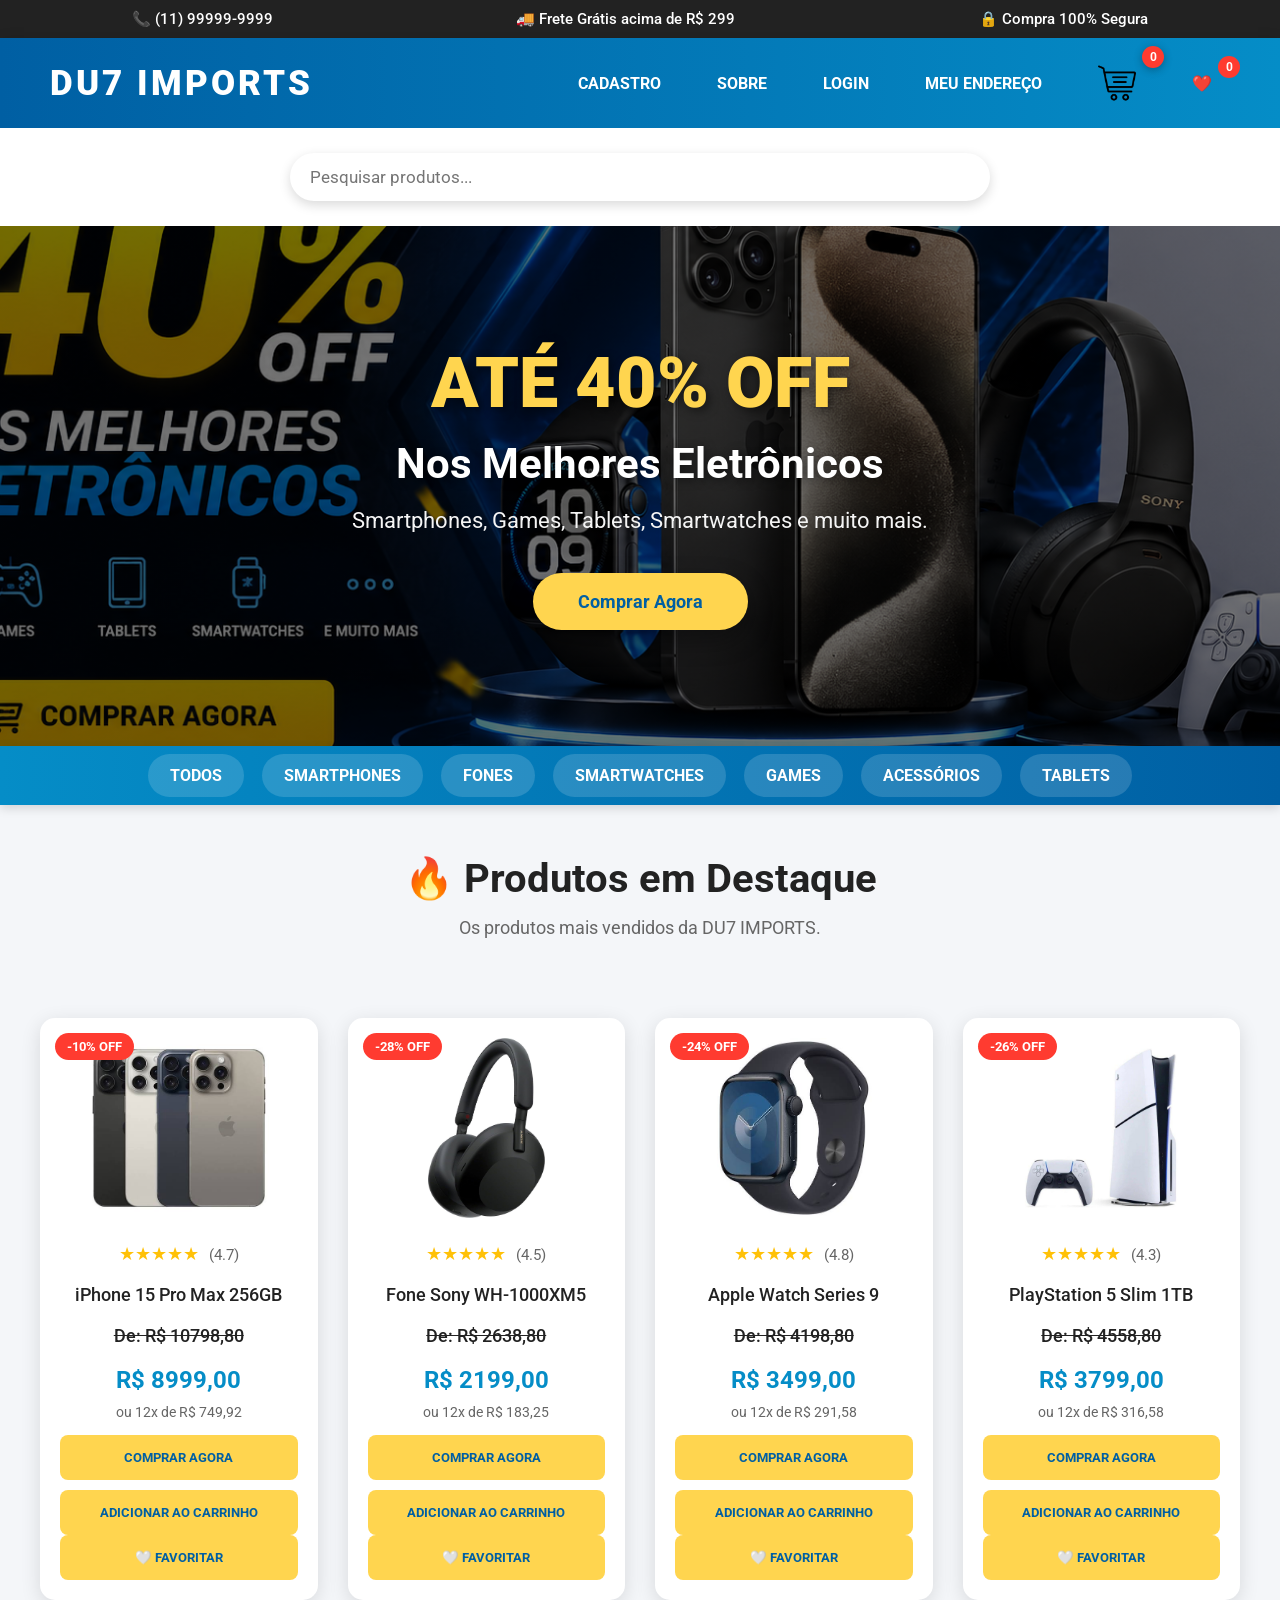
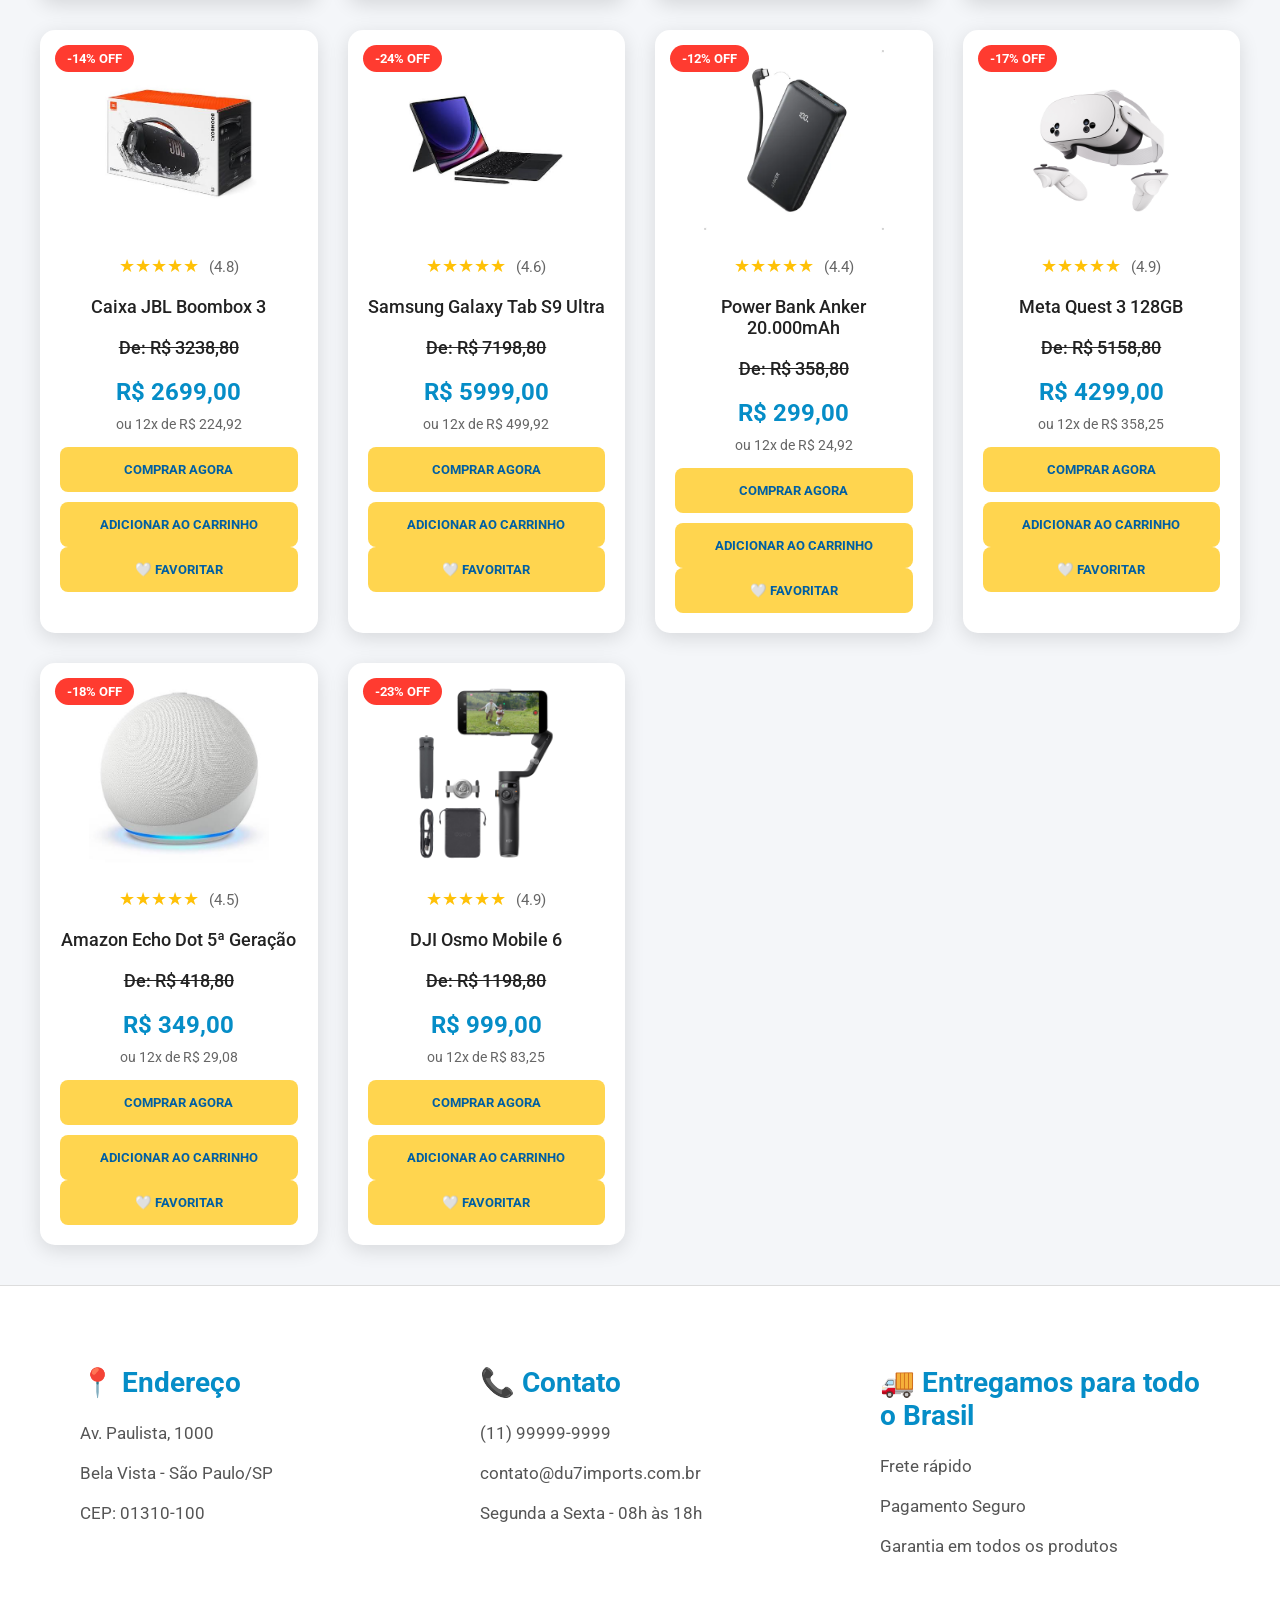
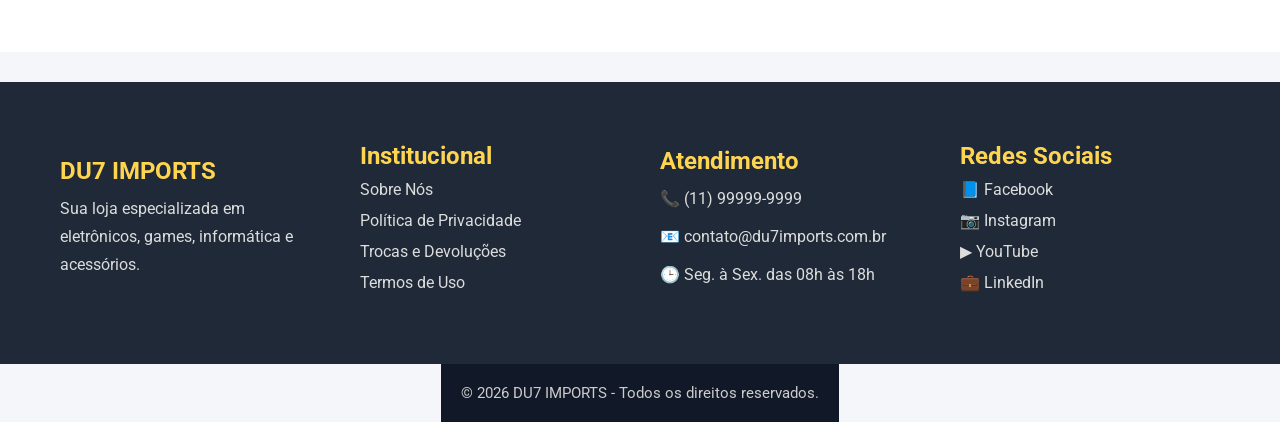
<file: index.html>
<!DOCTYPE html>
<html lang="pt-br">
<head>

    <meta charset="UTF-8">
    <meta name="viewport" content="width=device-width, initial-scale=1.0">

    <title>Du7 Imports - Loja de Eletrônicos</title>

    <link rel="stylesheet" href="css/style_estutura_pagina.css">

    <script src="js/produtos.js" type="module" defer></script>

</head>

<body>

    <section id="topo-superior">

        <div class="info-topo">
    
            📞 (11) 99999-9999
    
        </div>
    
        <div class="info-topo">
    
            🚚 Frete Grátis acima de R$ 299
    
        </div>
    
        <div class="info-topo">
    
            🔒 Compra 100% Segura
    
        </div>
    
    </section>

<main id="geral">

    <header id="cabecalho">

        <div id="logo">
            <a href="index.html">DU7 IMPORTS</a>
        </div>

        <nav id="menu">

            <ul>

                <li><a href="paginas/cadastro.html">Cadastro</a></li>

                <li><a href="paginas/sobre.html">Sobre</a></li>

                <li id="menu-usuario">

                    <a href="paginas/login.html" id="link-login">
                
                        Login
                
                    </a>

                    <li>

                        <a href="paginas/endereco.html">
                        
                        Meu Endereço
                        
                        </a>
                        
                        </li>
                
                    <li>

                        <a href="paginas/carrinho.html" id="icone-carrinho">
                    
                            <img src="imagens/icones/carrinho.png" alt="Carrinho">
                    
                            <span id="contador-carrinho">0</span>
                    
                        </a>
                    
                    </li>

                    <li>

                        <a href="paginas/favoritos.html" class="icone-menu">
                    
                            ❤️
                    
                            <span id="contador-favoritos">
                    
                                0
                    
                            </span>
                    
                        </a>
                    
                    </li>

            </ul>

        </nav>

    </header>

    <section id="pesquisa">

        <input
            type="text"
            id="campo-pesquisa"
            class="input-pesquisa"
            placeholder="Pesquisar produtos...">

    </section>

    <section id="banner">

        <div class="banner-conteudo">
    
            <h1>ATÉ 40% OFF</h1>
    
            <h2>Nos Melhores Eletrônicos</h2>
    
            <p>
                Smartphones, Games, Tablets, Smartwatches e muito mais.
            </p>
    
            <a href="#cards" class="btn-banner">
                Comprar Agora
            </a>
    
        </div>
    
    </section>

    <section id="secoes-produtos">

        <ul id="menu-secoes">

            <li><a href="#" class="lnk-secao">Smartphones</a></li>
            <li><a href="#" class="lnk-secao">Fones</a></li>
            <li><a href="#" class="lnk-secao">Smartwatches</a></li>
            <li><a href="#" class="lnk-secao">Games</a></li>
            <li><a href="#" class="lnk-secao">Tablets</a></li>
            <li><a href="#" class="lnk-secao">Acessórios</a></li>

        </ul>

    </section>

    <section id="destaques">

        <h2>
    
            🔥 Produtos em Destaque
    
        </h2>
    
        <p>
    
            Os produtos mais vendidos da DU7 IMPORTS.
    
        </p>
    
    </section>

    <section id="cards">

        <div class="card">

            <img src="imagens/images.jpg" alt="iPhone 15 Pro Max">

            <p>iPhone 15 Pro Max 256GB</p>

            <h2>R$ 8.999,00</h2>

            <button class="btn-add">Adicionar</button>

        </div>

        <div class="card">

            <img src="imagens/511c23mDjoL._AC_UF1000,1000_QL80_.jpg" alt="Sony WH-1000XM5">

            <p>Fone Sony WH-1000XM5</p>

            <h2>R$ 2.199,00</h2>

            <button class="btn-add">Adicionar</button>

        </div>

        <div class="card">

            <img src="imagens/images (1).jpg" alt="Apple Watch">

            <p>Apple Watch Series 9</p>

            <h2>R$ 3.499,00</h2>

            <button class="btn-add">Adicionar</button>

        </div>

        <div class="card">

            <img src="imagens/imagem 4.jpg" alt="PlayStation 5">

            <p>PlayStation 5 Slim 1TB</p>

            <h2>R$ 3.799,00</h2>

            <button class="btn-add">Adicionar</button>

        </div>

        <div class="card">

            <img src="imagens/imagem 5.jpg" alt="JBL Boombox">

            <p>Caixa JBL Boombox 3 Wi-Fi</p>

            <h2>R$ 2.699,00</h2>

            <button class="btn-add">Adicionar</button>

        </div>

        <div class="card">

            <img src="imagens/imagem 6.jpg" alt="Galaxy Tab S9">

            <p>Samsung Galaxy Tab S9 Ultra</p>

            <h2>R$ 5.999,00</h2>

            <button class="btn-add">Adicionar</button>

        </div>

        <div class="card">

            <img src="imagens/imagem 7.webp" alt="Power Bank">

            <p>Power Bank Anker 20.000mAh</p>

            <h2>R$ 299,00</h2>

            <button class="btn-add">Adicionar</button>

        </div>

        <div class="card">

            <img src="imagens/imagem 8.jpg" alt="Meta Quest 3">

            <p>Meta Quest 3 128GB</p>

            <h2>R$ 4.299,00</h2>

            <button class="btn-add">Adicionar</button>

        </div>

        <div class="card">

            <img src="imagens/imagem 9.jpg" alt="Amazon Echo Dot">

            <p>Amazon Echo Dot 5ª Geração</p>

            <h2>R$ 349,00</h2>

            <button class="btn-add">Adicionar</button>

        </div>

        <div class="card">

            <img src="imagens/imagem 10.jpg" alt="DJI Osmo Mobile 6">

            <p>DJI Osmo Mobile 6</p>

            <h2>R$ 999,00</h2>

            <button class="btn-add">Adicionar</button>

        </div>

    </section>

    <section id="contato-loja">

        <div class="info-contato">
    
            <h2>📍 Endereço</h2>
    
            <p>
                Av. Paulista, 1000
            </p>
    
            <p>
                Bela Vista - São Paulo/SP
            </p>
    
            <p>
                CEP: 01310-100
            </p>
    
        </div>
    
        <div class="info-contato">
            <h2>📞 Contato</h2>
            <p>(11) 99999-9999</p>
            <p>contato@du7imports.com.br</p>
            <p>Segunda a Sexta - 08h às 18h</p>

        </div>
    
        <div class="info-contato">    
            <h2>🚚 Entregamos para todo o Brasil</h2>   
            <p>Frete rápido</p>
            <p>Pagamento Seguro</p>
            <p>Garantia em todos os produtos</p>
    
        </div>
    
    </section>

    <footer id="rodape">

        <section class="coluna-rodape">
    
            <h2>DU7 IMPORTS</h2>
    
            <p>
                Sua loja especializada em eletrônicos,
                games, informática e acessórios.
            </p>
    
        </section>
    
        <section class="coluna-rodape">
    
            <h2>Institucional</h2>
    
            <a href="paginas/sobre.html">Sobre Nós</a>
    
            <a href="#">Política de Privacidade</a>
    
            <a href="#">Trocas e Devoluções</a>
    
            <a href="#">Termos de Uso</a>
    
        </section>
    
        <section class="coluna-rodape">
    
            <h2>Atendimento</h2>
    
            <p>📞 (11) 99999-9999</p>
    
            <p>📧 contato@du7imports.com.br</p>
    
            <p>🕒 Seg. à Sex. das 08h às 18h</p>
    
        </section>
    
        <section class="coluna-rodape">
            <h2>Redes Sociais</h2>  
            <a href="#">📘 Facebook</a>   
            <a href="#">📷 Instagram</a>    
            <a href="#">▶ YouTube</a>
            <a href="#">💼 LinkedIn</a>
        </section>
    
    </footer>
    
    <div id="copyright">
    
        © 2026 DU7 IMPORTS - Todos os direitos reservados.
    
    </div>

<script src="js/produtos.js" type="module"></script>

<script src="js/usuario.js"></script>

<div id="toast">

    <span id="toast-texto">

    </span>

</div>

</body>
</html>
</file>
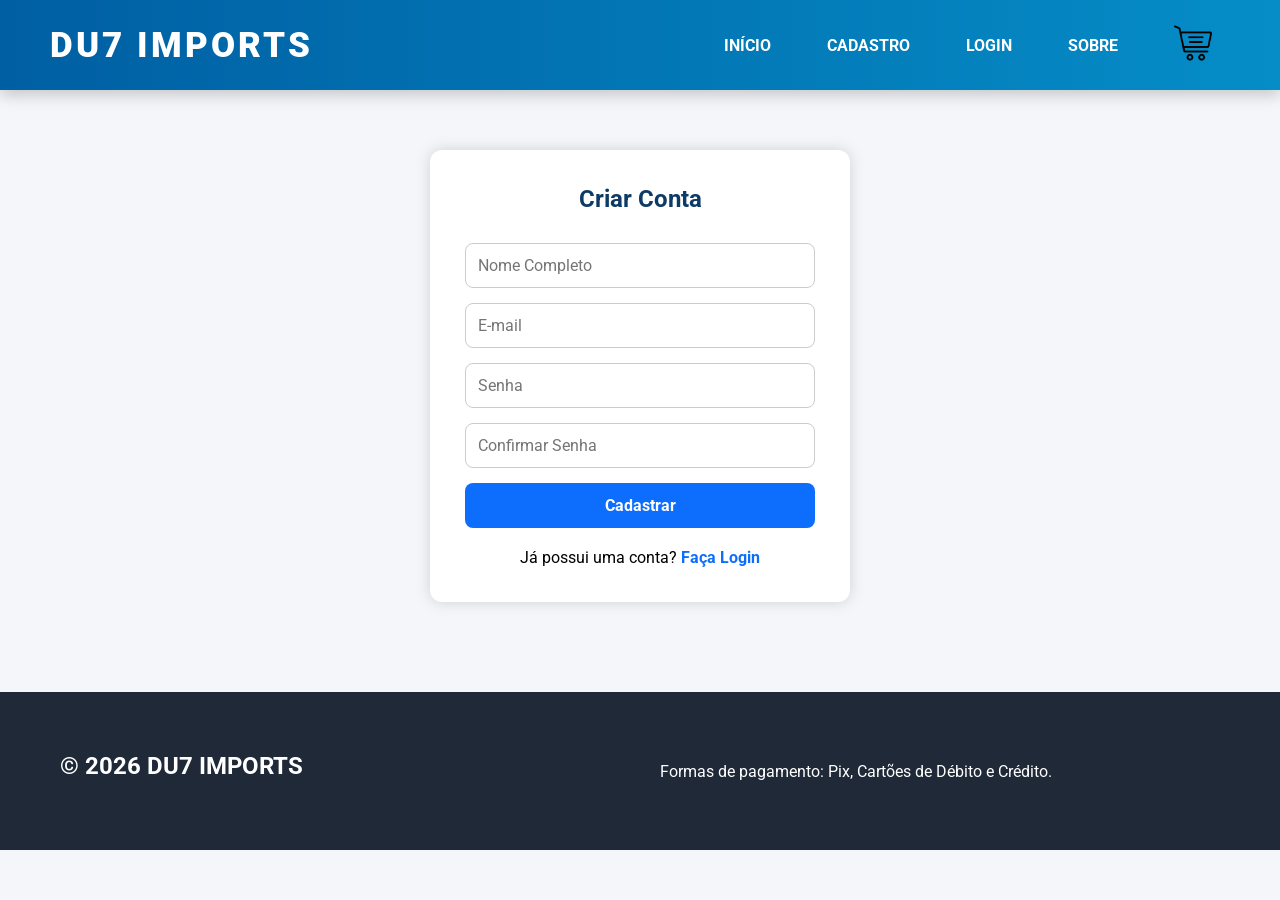
<file: paginas/cadastro.html>
<!DOCTYPE html>
<html lang="pt-br">

<head>

    <meta charset="UTF-8">
    <meta name="viewport" content="width=device-width, initial-scale=1.0">

    <title>Cadastro - DU7 IMPORTS</title>

    <link rel="stylesheet" href="../css/style_estutura_pagina.css">
    <link rel="stylesheet" href="../css/style_login_cadastro.css">
    <link rel="stylesheet" href="../css/style_login_cadastro.css">


</head>

<body>

<main id="geral">

    <header id="cabecalho">

        <div id="logo">
            <a href="../index.html">DU7 IMPORTS</a>
        </div>

        <nav id="menu">

            <ul>

                <li><a href="../index.html">Início</a></li>

                <li><a href="cadastro.html">Cadastro</a></li>

                <li><a href="login.html">Login</a></li>

                <li><a href="sobre.html">Sobre</a></li>

                <li>
                    <a href="carrinho.html">
                        <img src="../imagens/icones/carrinho.png" alt="Carrinho">
                    </a>
                </li>

            </ul>

        </nav>

    </header>

    <section class="formulario">

        <h1>Criar Conta</h1>

        <form id="formCadastro">

            <input
                type="text"
                id="nome"
                placeholder="Nome Completo"
                required>

            <input
                type="email"
                id="email"
                placeholder="E-mail"
                required>

            <input
                type="password"
                id="senha"
                placeholder="Senha"
                required>

            <input
                type="password"
                id="confirmarSenha"
                placeholder="Confirmar Senha"
                required>

            <button type="submit" class="btn-add">

                Cadastrar

            </button>

        </form>

        <p>

            Já possui uma conta?

            <a href="login.html">

                Faça Login

            </a>

        </p>

    </section>

    <footer id="rodape">

        <h2>&copy; 2026 DU7 IMPORTS</h2>

        <p>

            Formas de pagamento: Pix, Cartões de Débito e Crédito.

        </p>

    </footer>

</main>

<script src="../js/cadastro.js"></script>

</body>
</html>
</file>
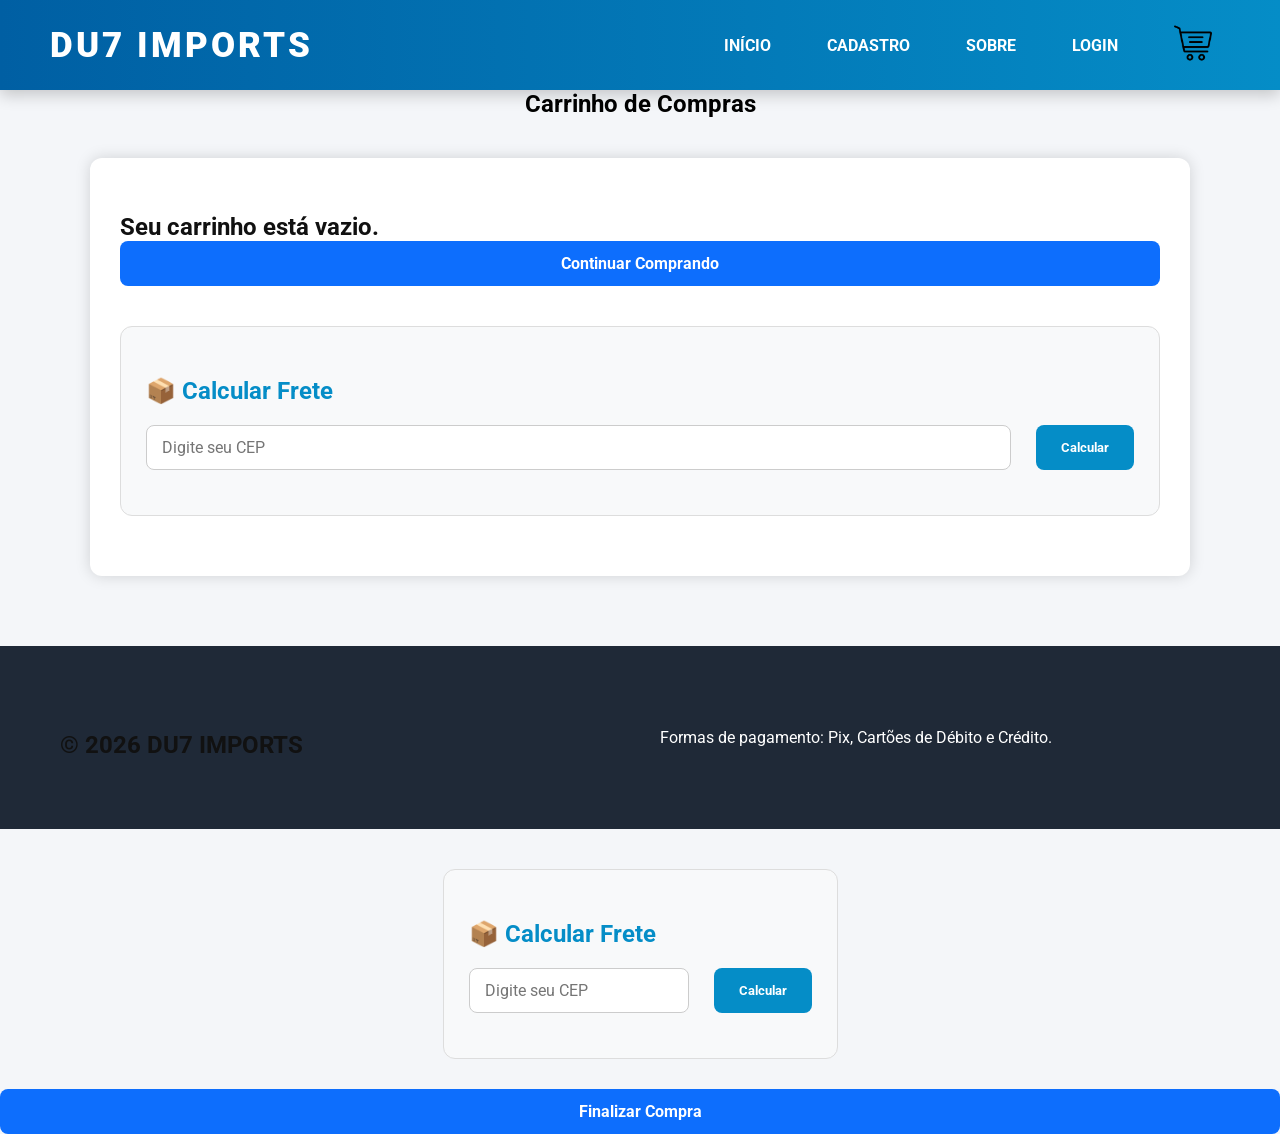
<file: paginas/carrinho.html>
<!DOCTYPE html>
<html lang="pt-br">

<head>

    <meta charset="UTF-8">
    <meta name="viewport" content="width=device-width, initial-scale=1.0">

    <title>Carrinho - DU7 IMPORTS</title>

    <link rel="stylesheet" href="../css/style_estutura_pagina.css">
    <link rel="stylesheet" href="../css/style_carrinho.css">

</head>

<body>

<main id="geral">

    <header id="cabecalho">

        <div id="logo">
            <a href="../index.html">DU7 IMPORTS</a>
        </div>

        <nav id="menu">

            <ul>

                <li><a href="../index.html">Início</a></li>

                <li><a href="cadastro.html">Cadastro</a></li>

                <li><a href="sobre.html">Sobre</a></li>

                <li><a href="login.html">Login</a></li>

                <li>
                    <a href="carrinho.html">
                        <img src="../imagens/icones/carrinho.png" alt="Carrinho">
                    </a>
                </li>

            </ul>

        </nav>

    </header>

    <section id="titulo">
        <h1>Carrinho de Compras</h1>
    </section>

    <section id="carrinho">

        <div id="itens-carrinho">
    
        </div>
    
        <section id="calcular-frete">
    
            <h2>📦 Calcular Frete</h2>
    
            <div class="frete-linha">
    
                <input
                    type="text"
                    id="cep"
                    placeholder="Digite seu CEP"
                    maxlength="9">
    
                <button id="btn-frete">
    
                    Calcular
    
                </button>
    
            </div>
    
            <div id="resultado-frete"></div>
    
        </section>
    
    </section>

    <footer id="rodape">

        <h2>&copy; 2026 DU7 IMPORTS</h2>

        <p>
            Formas de pagamento: Pix, Cartões de Débito e Crédito.
        </p>

    </footer>

    <section id="calcular-frete">

        <h2>📦 Calcular Frete</h2>
    
        <div class="frete-linha">
    
            <input
                type="text"
                id="cep"
                placeholder="Digite seu CEP">
    
            <button id="btn-frete">
    
                Calcular
    
            </button>
    
        </div>
    
        <div id="resultado-frete"></div>
    
    </section>

    <button class="btn-add" onclick="finalizarCompra()">
        Finalizar Compra
    </button>

    </a>

</main>

<script src="../js/carrinho.js"></script>

<div id="toast">

    <span id="toast-texto">

    </span>

</div>

</body>
</html>
</file>
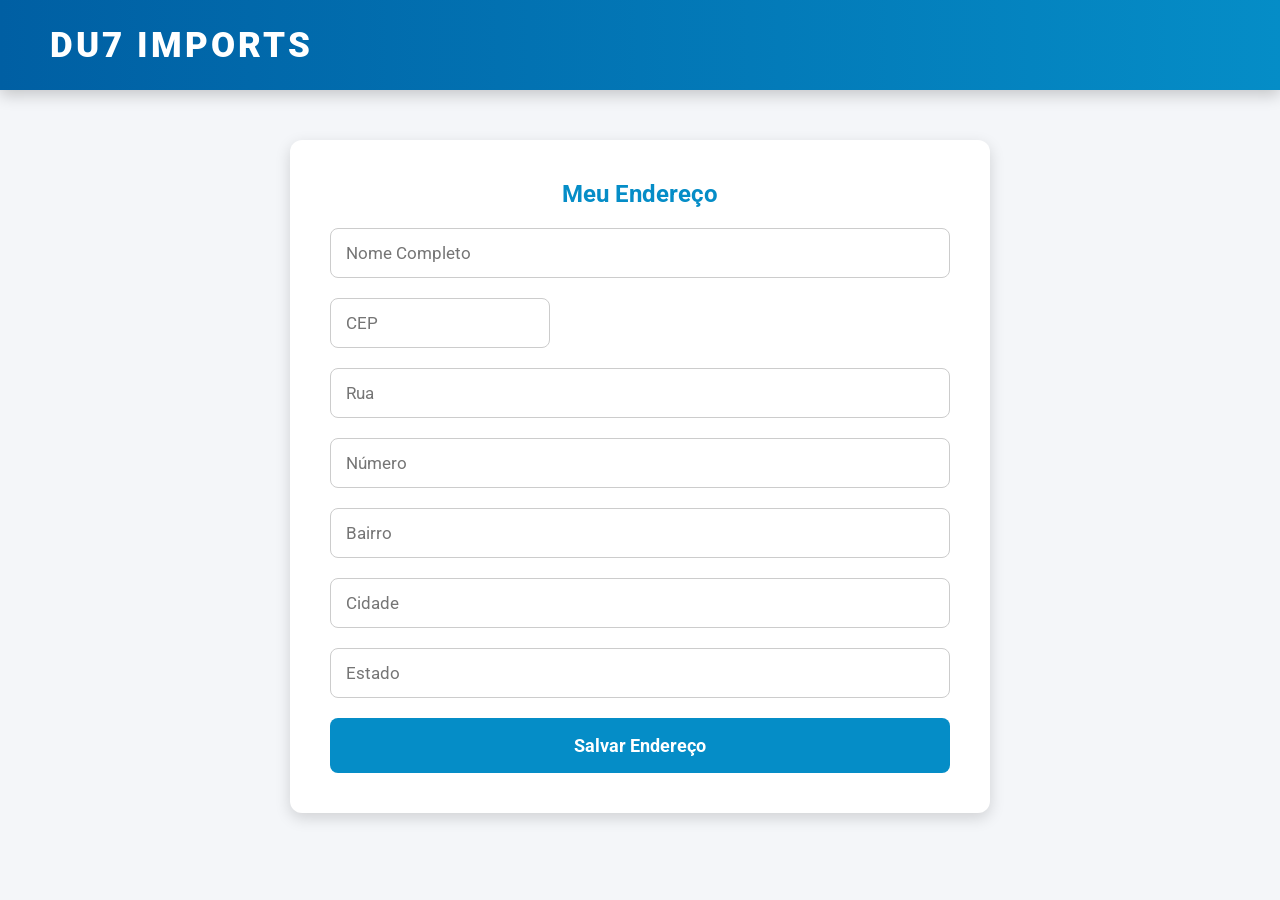
<file: paginas/endereco.html>
<!DOCTYPE html>
<html lang="pt-br">

<head>

<meta charset="UTF-8">

<meta name="viewport" content="width=device-width, initial-scale=1.0">

<title>Meu Endereço</title>

<link rel="stylesheet" href="../css/style_estutura_pagina.css">

<link rel="stylesheet" href="../css/style_endereco.css">

<script src="../js/endereco.js" defer></script>

</head>

<body>

<main id="geral">

<header id="cabecalho">

<div id="logo">

<a href="../index.html">

DU7 IMPORTS

</a>

</div>

</header>

<section id="cadastro-endereco">

<h1>

Meu Endereço

</h1>

<input type="text" id="nome" placeholder="Nome Completo">

<input type="text" id="cep" placeholder="CEP">

<input type="text" id="rua" placeholder="Rua">

<input type="text" id="numero" placeholder="Número">

<input type="text" id="bairro" placeholder="Bairro">

<input type="text" id="cidade" placeholder="Cidade">

<input type="text" id="estado" placeholder="Estado">

<button id="salvar-endereco">

Salvar Endereço

</button>

</section>

</main>

</body>

</html>
</file>
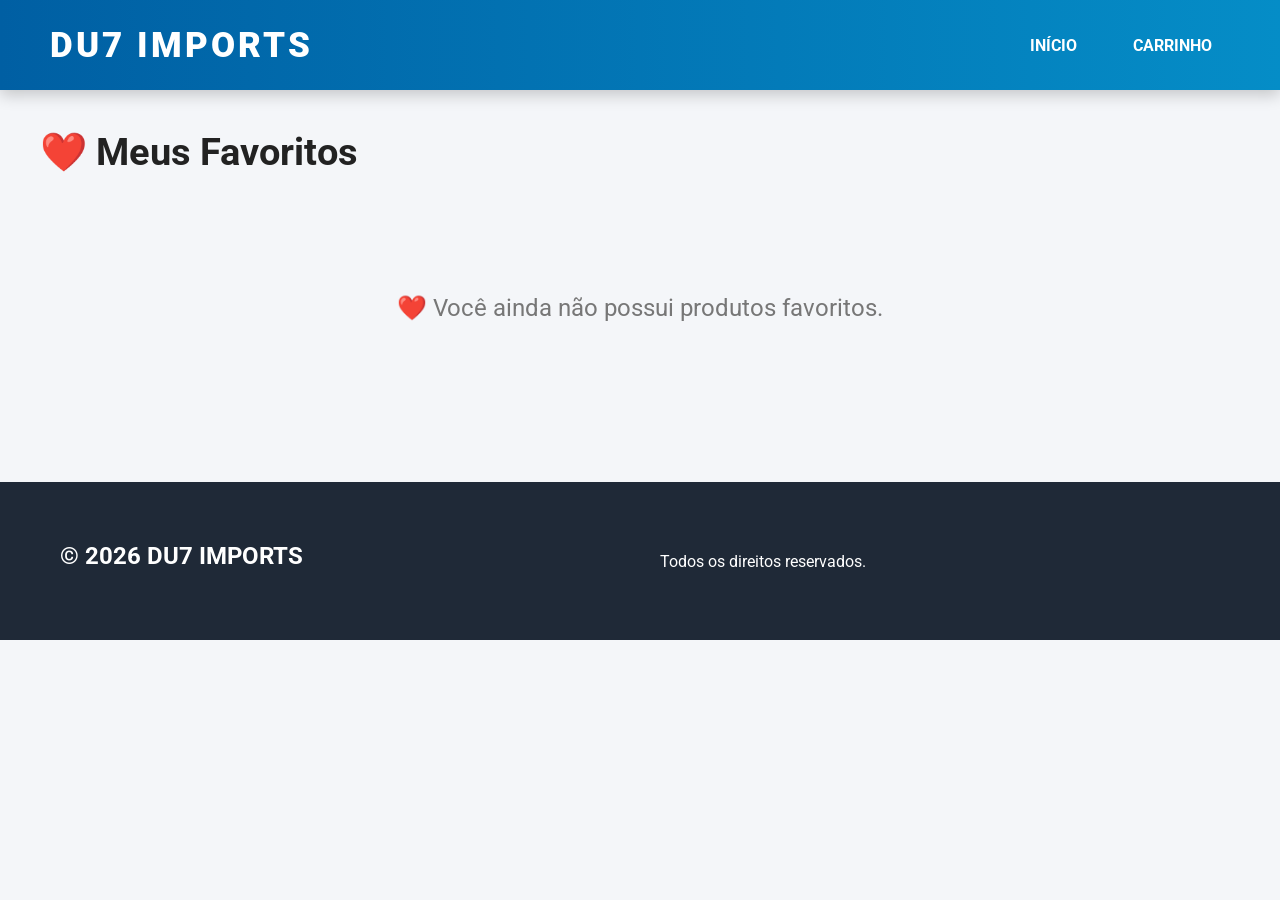
<file: paginas/favoritos.html>
<!DOCTYPE html>

<html lang="pt-br">

<head>

    <meta charset="UTF-8">

    <meta name="viewport" content="width=device-width, initial-scale=1.0">

    <title>Favoritos - DU7 IMPORTS</title>

    <link rel="stylesheet" href="../css/style_estutura_pagina.css">

    <link rel="stylesheet" href="../css/style_favoritos.css">

    <script src="../js/favoritos.js" type="module" defer></script>

</head>

<body>

<main id="geral">

<header id="cabecalho">

    <div id="logo">

        <a href="../index.html">

            DU7 IMPORTS

        </a>

    </div>

    <nav id="menu">

        <ul>

            <li>

                <a href="../index.html">

                    Início

                </a>

            </li>

            <li>

                <a href="carrinho.html">

                    Carrinho

                </a>

            </li>

        </ul>

    </nav>

</header>

<section id="titulo">

    <h1>

        ❤️ Meus Favoritos

    </h1>

</section>

<section id="cards-favoritos">

</section>

<footer id="rodape">

    <h2>

        &copy; 2026 DU7 IMPORTS

    </h2>

    <p>

        Todos os direitos reservados.

    </p>

</footer>

</main>

<div id="toast">

    <span id="toast-texto">

    </span>

</div>

</body>

</html>
</file>
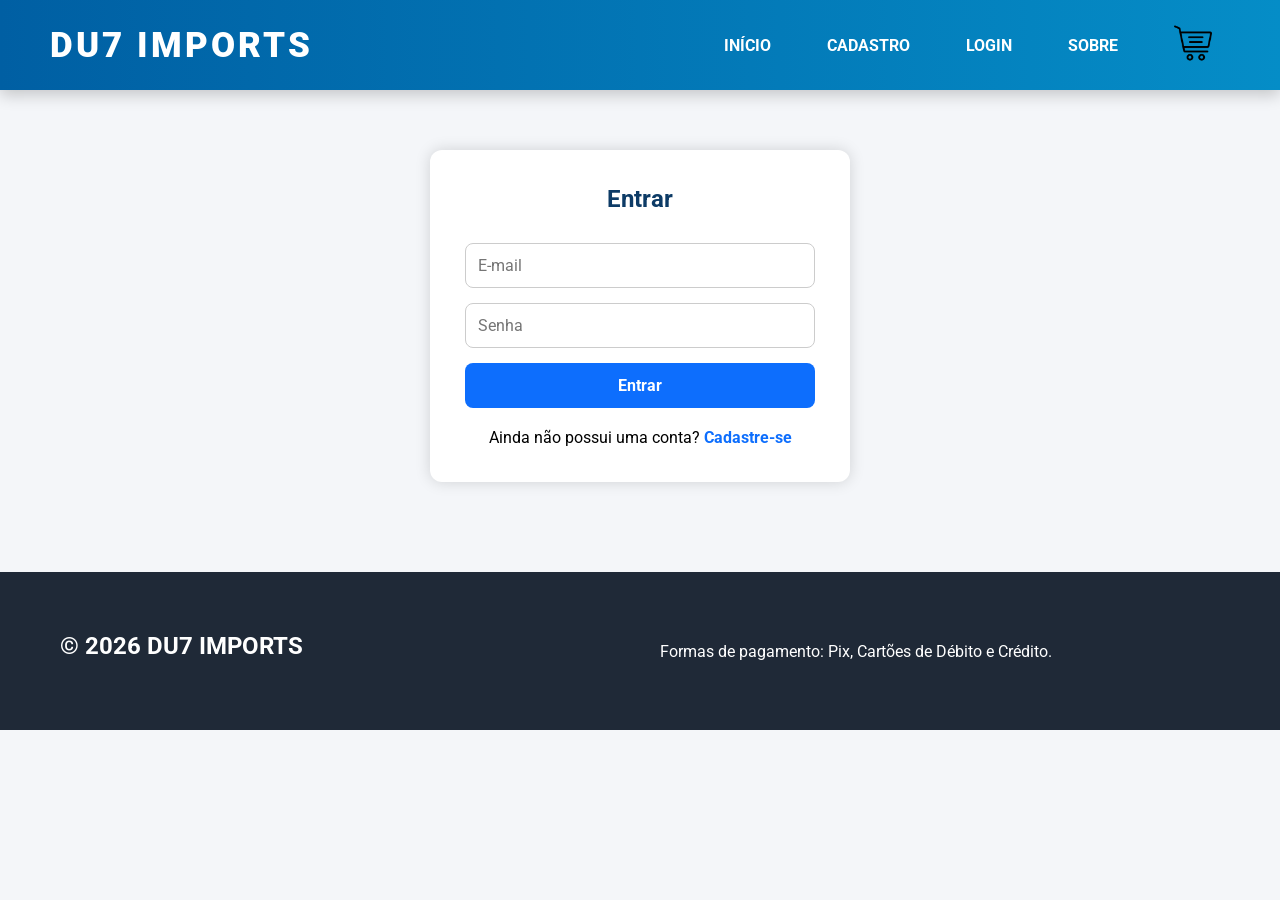
<file: paginas/login.html>
<!DOCTYPE html>
<html lang="pt-br">

<head>

    <meta charset="UTF-8">
    <meta name="viewport" content="width=device-width, initial-scale=1.0">

    <title>Login - DU7 IMPORTS</title>

    <link rel="stylesheet" href="../css/style_estutura_pagina.css">
    <link rel="stylesheet" href="../css/style_login_cadastro.css">

</head>

<body>

<main id="geral">

    <header id="cabecalho">

        <div id="logo">
            <a href="../index.html">DU7 IMPORTS</a>
        </div>

        <nav id="menu">

            <ul>

                <li><a href="../index.html">Início</a></li>

                <li><a href="cadastro.html">Cadastro</a></li>

                <li><a href="login.html">Login</a></li>

                <li><a href="sobre.html">Sobre</a></li>

                <li>
                    <a href="carrinho.html">
                        <img src="../imagens/icones/carrinho.png" alt="Carrinho">
                    </a>
                </li>

            </ul>

        </nav>

    </header>

    <section class="formulario">

        <h1>Entrar</h1>

        <form id="formLogin">

            <input
                type="email"
                id="email"
                placeholder="E-mail"
                required>

            <input
                type="password"
                id="senha"
                placeholder="Senha"
                required>

            <button
                type="submit"
                class="btn-add">

                Entrar

            </button>

        </form>

        <p>

            Ainda não possui uma conta?

            <a href="cadastro.html">

                Cadastre-se

            </a>

        </p>

    </section>

    <footer id="rodape">

        <h2>&copy; 2026 DU7 IMPORTS</h2>

        <p>
            Formas de pagamento: Pix, Cartões de Débito e Crédito.
        </p>

    </footer>

</main>

<script src="../js/login.js"></script>

</body>

</html>
</file>
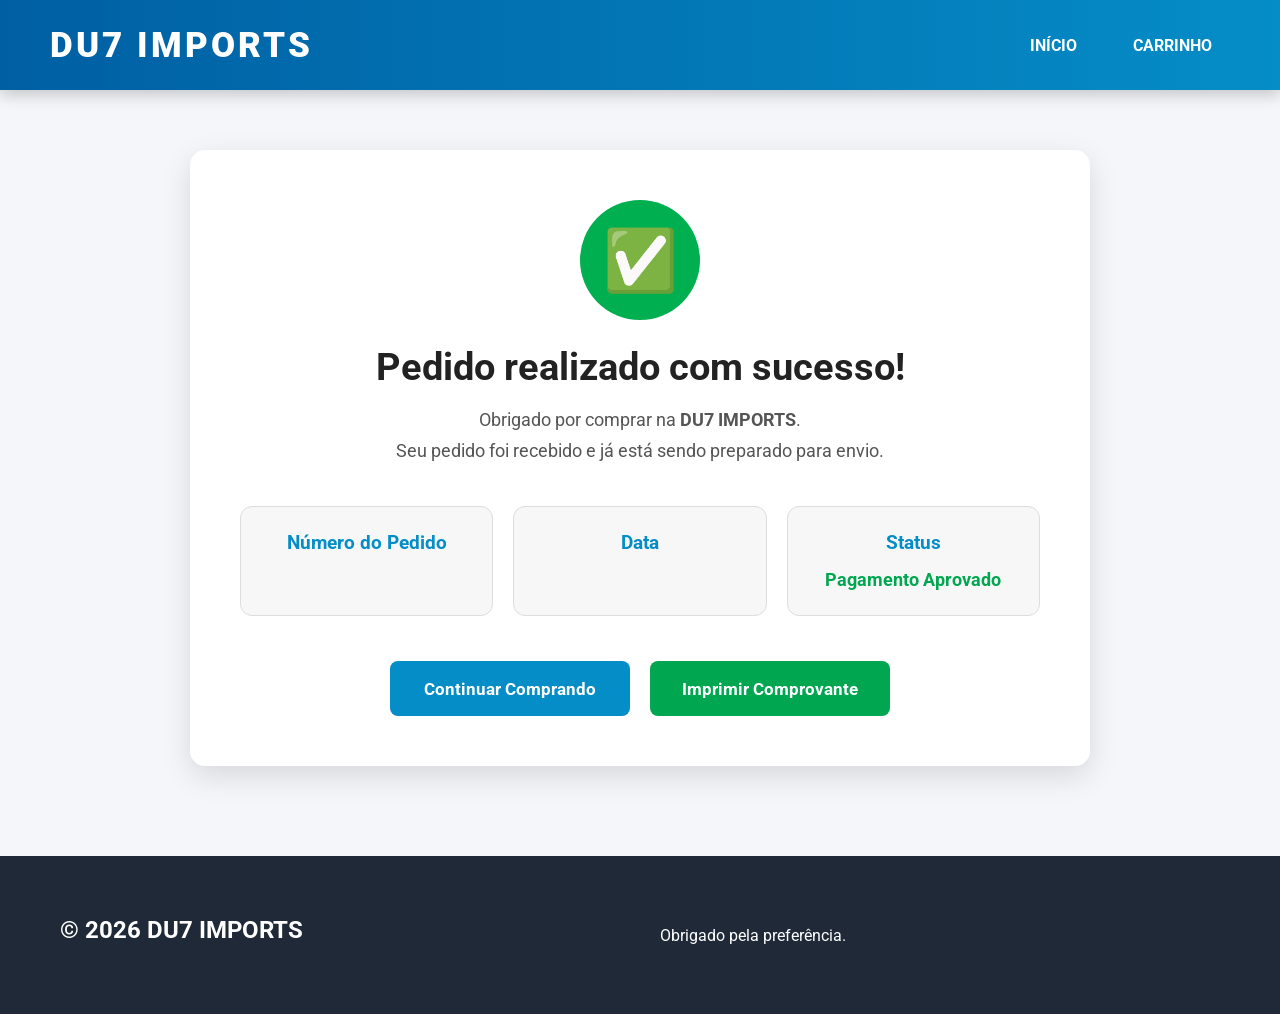
<file: paginas/pedido_confirmado.html>
<!DOCTYPE html>
<html lang="pt-br">

<head>

    <meta charset="UTF-8">

    <meta name="viewport" content="width=device-width, initial-scale=1.0">

    <title>Pedido Confirmado - DU7 IMPORTS</title>

    <link rel="stylesheet" href="../css/style_estutura_pagina.css">
    <link rel="stylesheet" href="../css/style_pedido_confirmado.css">

    <script src="../js/pedido_confirmado.js" defer></script>

</head>

<body>

<main id="geral">

    <header id="cabecalho">

        <div id="logo">

            <a href="../index.html">

                DU7 IMPORTS

            </a>

        </div>

        <nav id="menu">

            <ul>

                <li>

                    <a href="../index.html">

                        Início

                    </a>

                </li>

                <li>

                    <a href="carrinho.html">

                        Carrinho

                    </a>

                </li>

            </ul>

        </nav>

    </header>

    <section id="pedido-confirmado">

        <div id="icone-sucesso">

            ✅

        </div>

        <h1>

            Pedido realizado com sucesso!

        </h1>

        <p>

            Obrigado por comprar na <strong>DU7 IMPORTS</strong>.

        </p>

        <p>

            Seu pedido foi recebido e já está sendo preparado para envio.

        </p>

        <div id="informacoes-pedido">

            <div class="info">

                <h3>Número do Pedido</h3>

                <span id="numero-pedido"></span>

            </div>

            <div class="info">

                <h3>Data</h3>

                <span id="data-pedido"></span>

            </div>

            <div class="info">

                <h3>Status</h3>

                <span class="status">

                    Pagamento Aprovado

                </span>

            </div>

        </div>

        <div id="acoes">

            <a href="../index.html">

                <button class="btn">

                    Continuar Comprando

                </button>

            </a>

            <button
                class="btn btn-secundario"
                id="btn-imprimir">

                Imprimir Comprovante

            </button>

        </div>

    </section>

    <footer id="rodape">

        <h2>

            &copy; 2026 DU7 IMPORTS

        </h2>

        <p>

            Obrigado pela preferência.

        </p>

    </footer>

</main>

<div id="toast">

    <span id="toast-texto"></span>

</div>

</body>

</html>
</file>
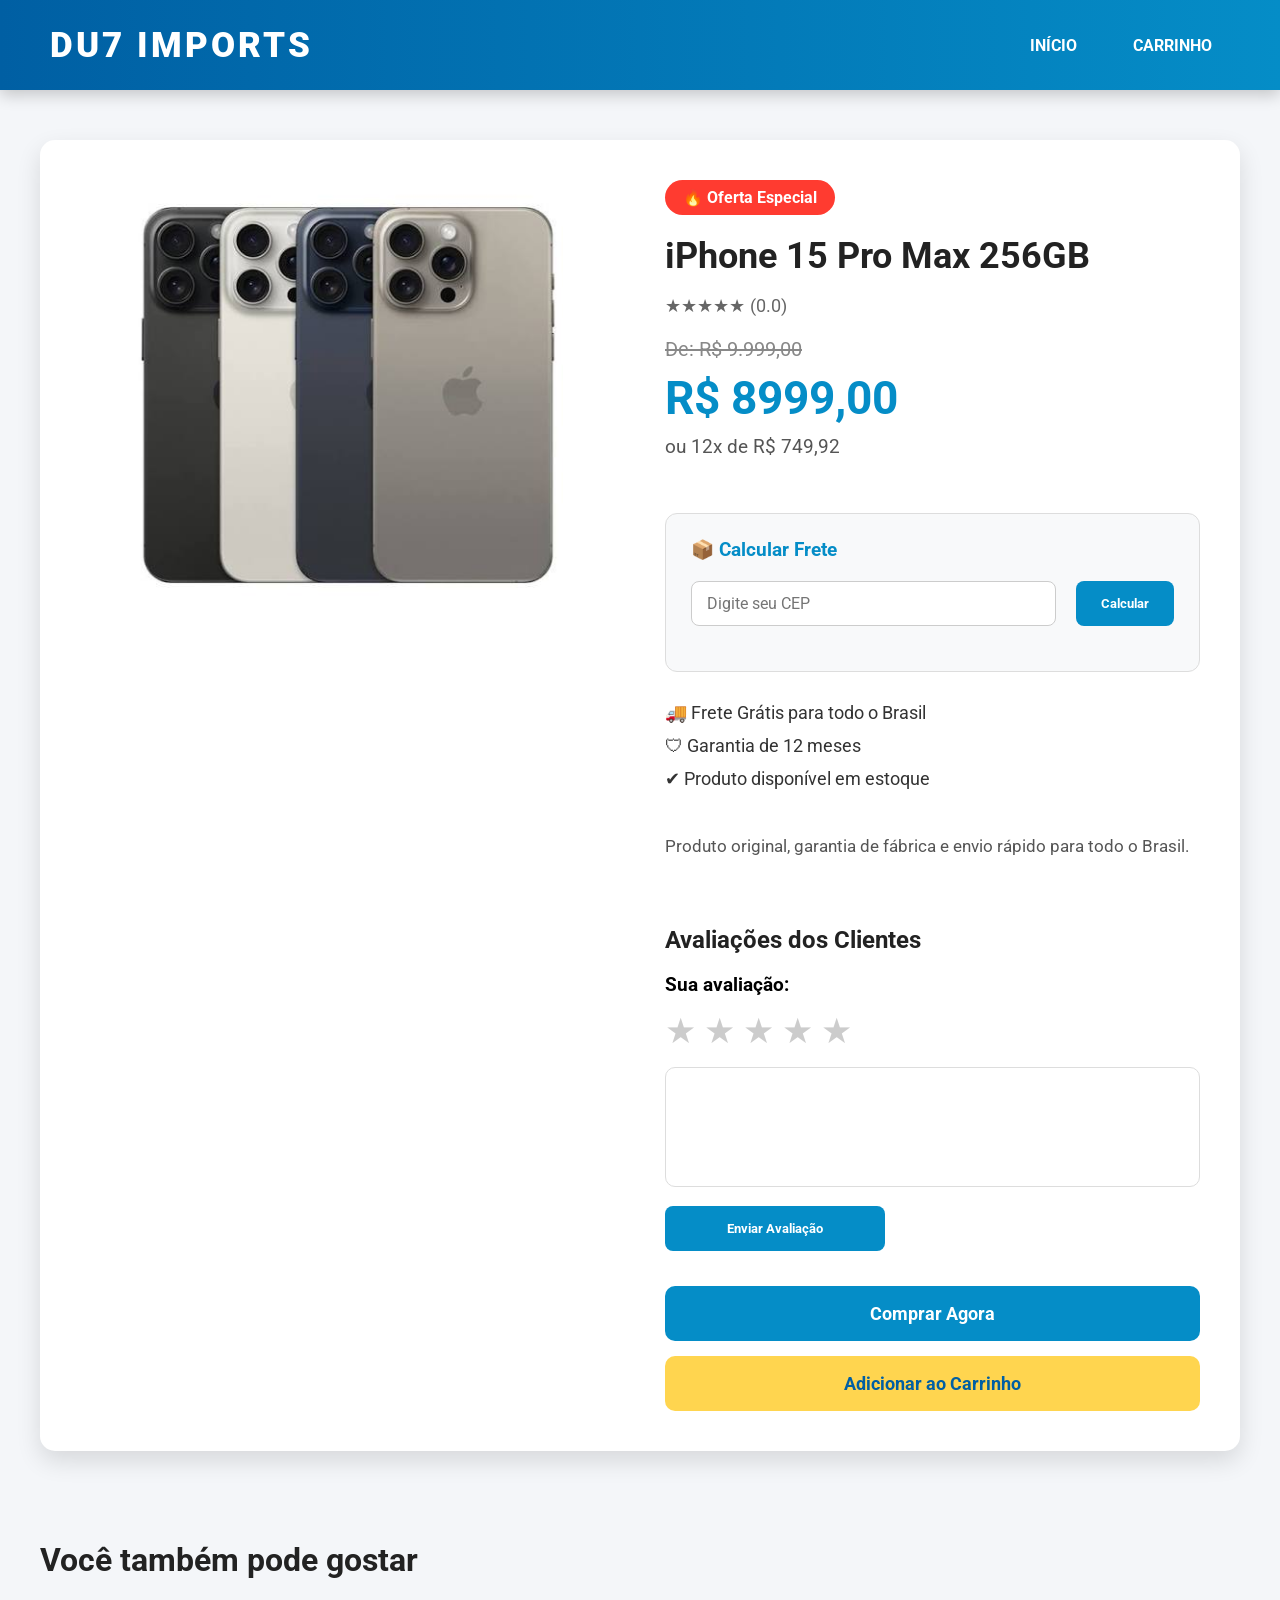
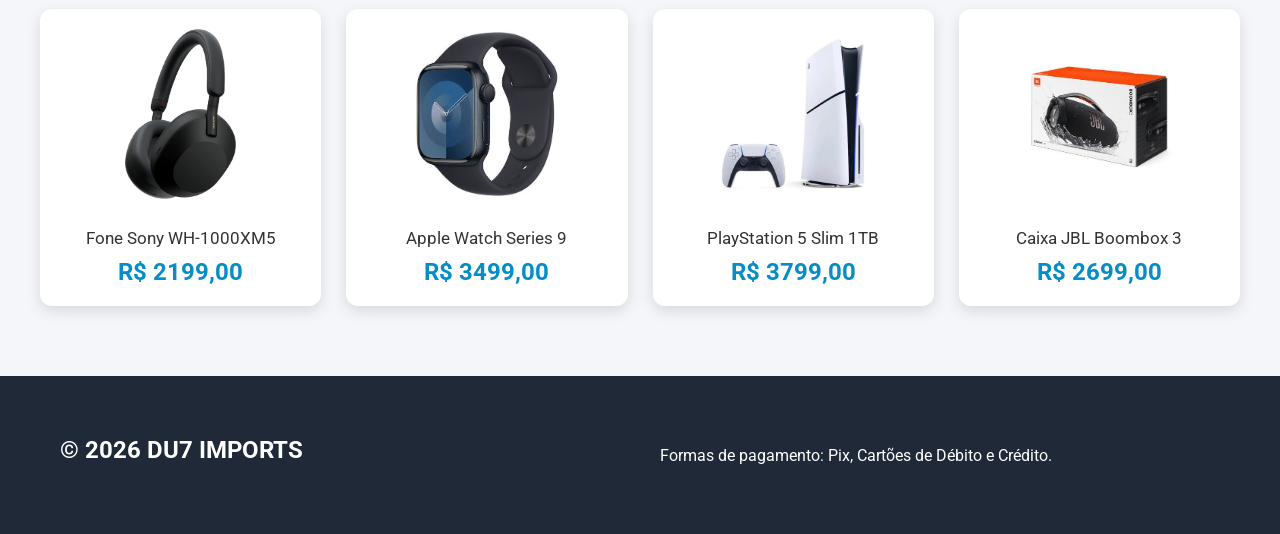
<file: paginas/produto.html>
<!DOCTYPE html>
<html lang="pt-br">

<head>

    <meta charset="UTF-8">

    <meta name="viewport" content="width=device-width, initial-scale=1.0">

    <title>Produto - DU7 IMPORTS</title>

    <link rel="stylesheet" href="../css/style_estutura_pagina.css">
    <link rel="stylesheet" href="../css/style_produto.css">

    <script src="../js/produto.js" type="module" defer></script>

</head>

<body>

<main id="geral">

    <header id="cabecalho">

        <div id="logo">

            <a href="../index.html">
                DU7 IMPORTS
            </a>

        </div>

        <nav id="menu">

            <ul>

                <li>

                    <a href="../index.html">
                        Início
                    </a>

                </li>

                <li>

                    <a href="carrinho.html">
                        Carrinho
                    </a>

                </li>

            </ul>

        </nav>

    </header>

    <section id="pagina-produto">

        <section id="imagem-produto">

            <img
                id="foto-produto"
                src=""
                alt="Produto">
        
        </section>
        
        <div id="modal-imagem">
        
            <span id="fechar-modal">
        
                ×
        
            </span>
        
            <img id="imagem-ampliada">
        
        </div>

        <section id="informacoes-produto">

            <span class="selo-produto">
        
                🔥 Oferta Especial
        
            </span>
        
            <h1 id="nome-produto">
        
            </h1>
        
            <div id="avaliacao">

                <span id="media-estrelas">
                    ★★★★★
                </span>
            
                <span id="nota-media">
                    (0.0)
                </span>
            
            </div>
        
            <p id="preco-antigo">
        
                De: R$ 9.999,00
        
            </p>
        
            <h2 id="preco-produto">
            </h2>
            
            <p id="parcelamento"></p>
            
            <section id="calcular-frete">
            
                <h3>📦 Calcular Frete</h3>
            
                <div class="frete-linha">
            
                    <input
                        type="text"
                        id="cep"
                        placeholder="Digite seu CEP"
                        maxlength="9">
            
                    <button id="btn-frete">
            
                        Calcular
            
                    </button>
            
                </div>
            
                <div id="resultado-frete"></div>
            
            </section>
        
            <p id="frete">
        
                🚚 Frete Grátis para todo o Brasil
        
            </p>
        
            <p id="garantia">
        
                🛡 Garantia de 12 meses
        
            </p>
        
            <p id="estoque">
        
                ✔ Produto disponível em estoque
        
            </p>
        
            <p id="descricao-produto">

            </p>
            
            <section id="avaliacoes">

                <h2>
                    Avaliações dos Clientes
                </h2>
            
            
                <div id="lista-avaliacoes">
            
                </div>
            
            
                <h3>
                    Sua avaliação:
                </h3>
            
            
                <div class="selecionar-estrelas">
            
                    <span class="estrela" data-nota="1">
                        ★
                    </span>
            
                    <span class="estrela" data-nota="2">
                        ★
                    </span>
            
                    <span class="estrela" data-nota="3">
                        ★
                    </span>
            
                    <span class="estrela" data-nota="4">
                        ★
                    </span>
            
                    <span class="estrela" data-nota="5">
                        ★
                    </span>
            
                </div>
            
            
                <textarea
                    id="nova-avaliacao"
                    placeholder="Escreva sua avaliação...">
                </textarea>
            
            
                <button id="btn-avaliar">
            
                    Enviar Avaliação
            
                </button>
            
            
            </section>
            
            <button id="btn-comprar">
            
                Comprar Agora
            
            </button>
        
            <button id="btn-carrinho">
        
                Adicionar ao Carrinho
        
            </button>
        
        </section>

    </section>

<section id="relacionados">

    <h2>

        Você também pode gostar

    </h2>

    <section id="cards-relacionados">

    </section>

</section>

    <footer id="rodape">

        <h2>

            &copy; 2026 DU7 IMPORTS

        </h2>

        <p>

            Formas de pagamento: Pix, Cartões de Débito e Crédito.

        </p>

    </footer>

</main>

<div id="toast">

    <span id="toast-texto">

    </span>

</div>

</body>

</html>
</file>
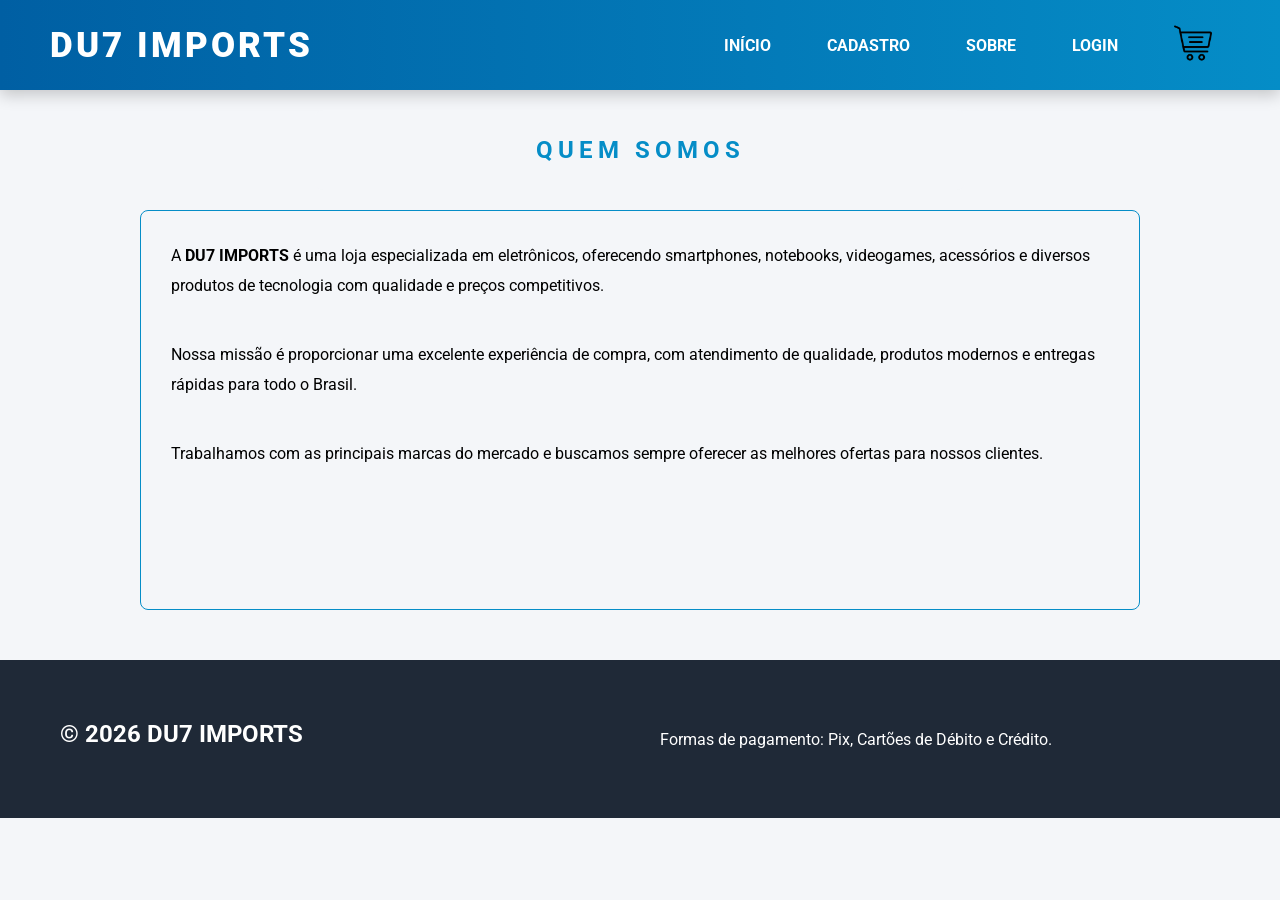
<file: paginas/sobre.html>
<!DOCTYPE html>
<html lang="pt-br">
<head>

    <meta charset="UTF-8">
    <meta name="viewport" content="width=device-width, initial-scale=1.0">

    <title>Sobre - DU7 IMPORTS</title>

    <link rel="stylesheet" href="../css/style_estutura_pagina.css">
    <link rel="stylesheet" href="../css/style_sobre.css">

</head>

<body>

<main id="geral">

    <header id="cabecalho">

        <div id="logo">
            <a href="../index.html">DU7 IMPORTS</a>
        </div>

        <nav id="menu">

            <ul>

                <li><a href="../index.html">Início</a></li>

                <li><a href="cadastro.html">Cadastro</a></li>

                <li><a href="sobre.html">Sobre</a></li>

                <li><a href="login.html">Login</a></li>

                <li>
                    <a href="carrinho.html">
                        <img src="../imagens/icones/carrinho.png" alt="Carrinho">
                    </a>
                </li>

            </ul>

        </nav>

    </header>

    <section id="titulo">

        <h1>Quem Somos</h1>

    </section>

    <section id="sobre">

        <p>
            A <strong>DU7 IMPORTS</strong> é uma loja especializada em eletrônicos, oferecendo
            smartphones, notebooks, videogames, acessórios e diversos produtos de tecnologia
            com qualidade e preços competitivos.
        </p>

        <br>

        <p>
            Nossa missão é proporcionar uma excelente experiência de compra, com atendimento
            de qualidade, produtos modernos e entregas rápidas para todo o Brasil.
        </p>

        <br>

        <p>
            Trabalhamos com as principais marcas do mercado e buscamos sempre oferecer as
            melhores ofertas para nossos clientes.
        </p>

    </section>

    <footer id="rodape">

        <h2>&copy; 2026 DU7 IMPORTS</h2>

        <p>
            Formas de pagamento: Pix, Cartões de Débito e Crédito.
        </p>

    </footer>

</main>

</body>
</html>
</file>
<file: css/style_estutura_pagina.css>
/*IMPORTANDO A FONTE DAS LETRAS DO GOOGLE*/
@import url('https://fonts.googleapis.com/css2?family=Roboto:wght@100;300;400;500;700;900&display=swap');

/*CONFIGURAÇÕES GERAIS*/
*{
    margin:0;
    padding:0;
    box-sizing:border-box;
    font-family:'Roboto',sans-serif;
}

/*VARIÁVEIS*/
:root{
    --cor01:#f4f6f9;
    --cor02:#058dc7;
    --cor03:#ffd54f;
    --cor04:#005fa3;
    --branca:#ffffff;
    --preta:#222;
}
body{
    background:var(--cor01);
}
#geral{
    width:100%;
    display:flex;
    flex-direction:column;
    align-items:center;
}

/*CABEÇALHO*/
#cabecalho{
    width:100%;
    height:90px;
    background:linear-gradient(90deg,var(--cor04),var(--cor02));
    display:flex;
    justify-content:space-between;
    align-items:center;
    padding:0 50px;
    box-shadow:0 5px 15px rgba(0,0,0,.2);
}

/*LOGO*/
#logo a{
    text-decoration:none;
    color:white;
    font-size:2.2rem;
    font-weight:900;
    text-transform:uppercase;
    letter-spacing:3px;
    transition:.3s;
}
#logo a:hover{
    color:var(--cor03);
}

/*MENU*/
#menu ul{
    display:flex;
    align-items:center;
    gap:20px;
    list-style:none;
}
#menu li{
    list-style:none;
}
#menu a{
    text-decoration:none;
    color:white;
    font-size:16px;
    font-weight:bold;
    text-transform:uppercase;
    padding:10px 18px;
    border-radius:30px;
    transition:.3s;
}
#menu a:hover{
    background:white;
    color:var(--cor02);
}
#menu img{
    width:38px;
    height:38px;
    transition:.3s;
}
#menu img:hover{
    transform:scale(1.15);
}

/*PESQUISA*/
#pesquisa{
    width:100%;
    display:flex;
    justify-content:center;
    align-items:center;
    padding:25px;
    background:white;
}
#campo-pesquisa{
    width:700px;
    height:48px;
    border:none;
    border-radius:30px;
    padding:0 20px;
    font-size:17px;
    box-shadow:0 4px 12px rgba(0,0,0,.15);
    outline:none;
}
#campo-pesquisa:focus{
    box-shadow:0 0 12px var(--cor02);
}

/*MENU CATEGORIAS*/
#secoes-produtos{
    width:100%;
    background:linear-gradient(90deg,var(--cor02),var(--cor04));
    padding:20px;
    display:flex;
    justify-content:center;
    align-items:center;
    box-shadow:0 3px 10px rgba(0,0,0,.15);
}
#menu-secoes{
    display:flex;
    justify-content:center;
    align-items:center;
    gap:18px;
    list-style:none;
    flex-wrap:wrap;
}
#menu-secoes li{
    list-style:none;
}
.lnk-secao{
    text-decoration:none;
    color:white;
    background:rgba(255,255,255,.15);
    padding:12px 22px;
    border-radius:30px;
    font-weight:bold;
    text-transform:uppercase;
    transition:.3s;
}
.lnk-secao:hover{
    background:var(--cor03);
    color:var(--cor02);
    transform:translateY(-4px);
    box-shadow:0 5px 15px rgba(0,0,0,.2);
}

/*CARDS*/
#cards{
    width:1200px;
    max-width:95%;
    margin:40px auto;
    display:grid;
    grid-template-columns:repeat(auto-fit,minmax(250px,1fr));
    gap:30px;
}
.card{
    background:white;
    border-radius:12px;
    padding:20px;
    display:flex;
    flex-direction:column;
    align-items:center;
    box-shadow:0 5px 15px rgba(0,0,0,.12);
    transition:.3s;
}
.card:hover{
    transform:translateY(-8px);
}
.card img{
    width:180px;
    height:180px;
    object-fit:contain;
    margin-bottom:15px;
}
.card p{
    text-align:center;
    font-size:18px;
    font-weight:500;
    margin:10px 0;
    color:var(--preta);
}
.card h2{
    color:var(--cor02);
    margin:10px 0;
}
.card button{
    width:100%;
    height:45px;
    border:none;
    border-radius:8px;
    background:var(--cor03);
    color:var(--cor04);
    font-weight:bold;
    text-transform:uppercase;
    cursor:pointer;
    transition:.3s;
}
.card button:hover{
    background:var(--cor02);
    color:white;
}

/*RODAPÉ*/
#rodape{
    width:100%;
    background:var(--cor04);
    color:white;
    display:flex;
    flex-direction:column;
    justify-content:center;
    align-items:center;
    padding:30px;
    margin-top:30px;
}
#rodape h2{
    margin-bottom:10px;
}
#rodape p{
    font-size:16px;
}
/*RESPONSIVO*/
@media(max-width:900px){
    #cabecalho{
        flex-direction:column;
        height:auto;
        padding:20px;
        gap:20px;
    }
    #menu ul{
        flex-wrap:wrap;
        justify-content:center;
    }
    #campo-pesquisa{
        width:95%;
    }
    #cards{
        width:95%;
    }
    #menu-secoes{
        gap:10px;
    }
    .lnk-secao{
        font-size:14px;
        padding:10px 15px;
    }
}

/*BANNER PROFISSIONAL*/
#banner{
    width:100%;
    height:520px;
    background:
    linear-gradient(rgba(0,0,0,.55),rgba(0,0,0,.55)),
    url("../imagens/banner/banner.jpg");
    background-size:cover;
    background-position:center;
    background-attachment:fixed;
    display:flex;
    justify-content:center;
    align-items:center;
    text-align:center;
    overflow:hidden;
}

.banner-conteudo{
    color:white;
    animation:aparecer 1.2s ease;
}

.banner-conteudo h1{
    font-size:70px;
    font-weight:900;
    color:#ffd54f;
    text-shadow:3px 3px 10px rgba(0,0,0,.5);
    margin-bottom:15px;
}

.banner-conteudo h2{
    font-size:42px;
    margin-bottom:20px;
    text-shadow:2px 2px 10px rgba(0,0,0,.5);
}

.banner-conteudo p{
    font-size:22px;
    margin-bottom:40px;
    color:#f5f5f5;
}

.btn-banner{
    display:inline-block;
    padding:18px 45px;
    background:#ffd54f;
    color:#005fa3;
    font-size:18px;
    font-weight:bold;
    text-decoration:none;
    border-radius:50px;
    transition:.3s;
    box-shadow:0 10px 25px rgba(0,0,0,.35);
}

.btn-banner:hover{
    transform:translateY(-5px) scale(1.05);
    background:#ffbf00;
}

@keyframes aparecer{
    from{
        opacity:0;
        transform:translateY(40px);
    }
    to{
        opacity:1;
        transform:translateY(0);
    }
}

@media(max-width:900px){
    #banner{
        height:380px;
        background-attachment:scroll;
    }
    .banner-conteudo h1{
        font-size:45px;
    }
    .banner-conteudo h2{
        font-size:28px;
    }
    .banner-conteudo p{
        font-size:18px;
    }
}

/*CARD PROFISSIONAL*/
.card{
    position:relative;
    background:#fff;
    border-radius:15px;
    padding:20px;
    display:flex;
    flex-direction:column;
    align-items:center;
    box-shadow:0 5px 20px rgba(0,0,0,.12);
    transition:.3s;
    overflow:hidden;
}

.card:hover{
    transform:translateY(-8px);
    box-shadow:0 10px 30px rgba(0,0,0,.18);
}

.card img{
    width:180px;
    height:180px;
    object-fit:contain;
    transition:.3s;
}

.card:hover img{
    transform:scale(1.08);
}

/* SELO */
.selo{
    position:absolute;
    top:15px;
    left:15px;
    background:#ff3b30;
    color:#fff;
    padding:6px 12px;
    border-radius:20px;
    font-size:12px;
    font-weight:bold;
}

/* ESTRELAS */
.estrelas{
    color:#ffc107;
    font-size:18px;
    margin:10px 0;
}

/* PARCELAMENTO */
.parcelamento{ 
    color:#666;
    font-size:14px;
    margin-bottom:15px;
}

/* BOTÃO COMPRAR */
.btn-comprar{
    width:100%;
    height:45px;
    border:none;
    border-radius:8px;
    margin-bottom:10px;
    background:#058dc7;
    color:white;
    font-weight:bold;
    cursor:pointer;
    transition:.3s;
}

.btn-comprar:hover{
    background:#005fa3;
}

/* BOTÃO ADICIONAR */
.btn-add{
    width:100%;
    height:45px;
    border:none;
    border-radius:8px;
    background:#ffd54f;
    color:#005fa3;
    font-weight:bold;
    cursor:pointer;
    transition:.3s;
}

.btn-add:hover{
    background:#058dc7;
    color:white;
}

/*CONTADOR DO CARRINHO*/
#icone-carrinho{
    position:relative;
    display:flex;
    align-items:center;
    justify-content:center;

}

#contador-carrinho{
    position:absolute;
    top:-8px;
    right:-10px;
    width:22px;
    height:22px;
    border-radius:50%;
    background:#ff3b30;
    color:white;
    display:flex;
    justify-content:center;
    align-items:center;
    font-size:12px;
    font-weight:bold;
    box-shadow:0 2px 8px rgba(0,0,0,.3);
}

/*TOAST (NOTIFICAÇÃO)*/

#toast{
    position:fixed;
    top:30px;
    right:30px;
    background:#058dc7;
    color:white;
    padding:18px 25px;
    border-radius:10px;
    font-size:16px;
    font-weight:bold;
    box-shadow:0 8px 20px rgba(0,0,0,.25);
    opacity:0;
    transform:translateX(120%);
    transition:.4s;
    z-index:99999;

}

#toast.mostrar{
    opacity:1;
    transform:translateX(0);
}

/*CONTADOR DOS ÍCONES*/
.icone-menu{
    position:relative;
    font-size:28px;
}

#contador-carrinho,
#contador-favoritos{
    position:absolute;
    top:-8px;
    right:-10px;
    background:#ff3b30;
    color:white;
    width:22px;
    height:22px;
    border-radius:50%;
    display:flex;
    justify-content:center;
    align-items:center;
    font-size:12px;
    font-weight:bold;
}

/*TOPO SUPERIOR*/
#topo-superior{
    width:100%;
    background:#222;
    color:white;
    display:flex;
    justify-content:space-around;
    align-items:center;
    padding:10px;
    font-size:15px;
    font-weight:500;
}

.info-topo{
    display:flex;
    align-items:center;
    gap:8px;
}

@media(max-width:900px){
    #topo-superior{
        flex-direction:column;
        gap:10px;
    }
}

/*PRODUTOS EM DESTAQUE*/
#destaques{
    width:1200px;
    max-width:95%;
    margin:50px auto 10px;
    text-align:center;
}
#destaques h2{
    font-size:40px;
    color:#222;
    margin-bottom:15px;
}
#destaques p{
    font-size:18px;
    color:#666;
    margin-bottom:30px;
}

/*CARD PREMIUM*/
.card{
    position:relative;
    overflow:hidden;
}
.selo{
    position:absolute;
    top:15px;
    left:15px;
    background:#ff3b30;
    color:white;
    padding:6px 12px;
    border-radius:30px;
    font-size:13px;
    font-weight:bold;
}
.estrelas{
    color:#ffc107;
    font-size:18px;
    margin-bottom:10px;
}
.nota{
    color:#666;
    font-size:15px;
    margin-left:6px;
}
.preco-antigo{
    color:#999;
    text-decoration:line-through;
    font-size:15px;
    margin-top:10px;
}
.card img{
    transition:.35s;
}
.card:hover img{
    transform:scale(1.08);
}
.card{
    transition:.35s;
}
.card:hover{
    transform:translateY(-10px);
    box-shadow:0 15px 30px rgba(0,0,0,.18);
}

/*CONTATO*/
#contato-loja{
    width:100%;
    background:#ffffff;
    display:flex;
    justify-content:space-around;
    flex-wrap:wrap;
    padding:60px 40px;
    border-top:1px solid #ddd;
}
.info-contato{
    width:320px;
    margin:20px;
}
.info-contato h2{
    color:#058dc7;
    margin-bottom:20px;
    font-size:28px;
}
.info-contato p{
    color:#555;
    font-size:17px;
    margin-bottom:12px;
    line-height:28px;
}

/*RODAPÉ PROFISSIONAL*/
#rodape{
    width:100%;
    background:#1f2937;
    color:white;
    display:grid;
    grid-template-columns:repeat(auto-fit,minmax(250px,1fr));
    gap:40px;
    padding:60px;
}
.coluna-rodape{
    display:flex;
    flex-direction:column;
}
.coluna-rodape h2{
    color:#ffd54f;
    margin-bottom:20px;
    font-size:24px;
}

.coluna-rodape p{
    color:#ddd;
    line-height:28px;
    margin-bottom:10px;
}
.coluna-rodape a{
    color:#ddd;
    text-decoration:none;
    margin-bottom:12px;
    transition:.3s;
}
.coluna-rodape a:hover{
    color:#ffd54f;
    padding-left:8px;
}
#copyright{
    background:#111827;
    color:#ccc;
    text-align:center;
    padding:20px;
    font-size:15px;
}

/*CALCULAR FRETE*/
#calcular-frete{
    margin:30px 0;
    padding:25px;
    border:1px solid #ddd;
    border-radius:12px;
    background:#fafafa;
}
#calcular-frete h3{
    margin-bottom:20px;
    color:#058dc7;
}
#cep{
    width:220px;
    height:45px;
    border:1px solid #ccc;
    border-radius:8px;
    padding:10px;
    font-size:16px;
}

#btn-frete{
    height:45px;
    padding:0 20px;
    border:none;
    border-radius:8px;
    background:#058dc7;
    color:white;
    font-weight:bold;
    cursor:pointer;
    margin-left:10px;
}
#btn-frete:hover{
    background:#005fa3;
}
#resultado-frete{
    margin-top:20px;
    font-size:17px;
    color:#333;

}
</file>
<file: css/style_login_cadastro.css>
.formulario{

    width:420px;
    margin:60px auto;
    background:#fff;
    padding:35px;
    border-radius:12px;
    box-shadow:0 0 15px rgba(0,0,0,.15);

}

.formulario h1{

    text-align:center;
    margin-bottom:30px;
    color:#0d3b66;

}

.formulario form{

    display:flex;
    flex-direction:column;

}

.formulario input{

    width:100%;
    padding:12px;
    margin-bottom:15px;
    border:1px solid #ccc;
    border-radius:8px;
    font-size:16px;

}

.formulario button{

    width:100%;
    padding:12px;
    border:none;
    border-radius:8px;
    background:#0d6efd;
    color:white;
    font-size:16px;
    cursor:pointer;
    transition:.3s;

}

.formulario button:hover{

    background:#0b5ed7;

}

.formulario p{

    text-align:center;
    margin-top:20px;

}

.formulario a{

    color:#0d6efd;
    text-decoration:none;
    font-weight:bold;

}

.formulario a:hover{

    text-decoration:underline;

}
</file>
<file: css/style_carrinho.css>
#carrinho{
    width:90%;
    max-width:1100px;
    margin:40px auto;
    background:#fff;
    padding:30px;
    border-radius:12px;
    box-shadow:0 0 15px rgba(0,0,0,.15);
}

.item{
    display:flex;
    align-items:center;
    gap:25px;
    padding:20px 0;
    border-bottom:1px solid #ddd;
}

.img-item img{
    width:150px;
    height:150px;
    object-fit:cover;
    border-radius:10px;
}

.dados-item{
    flex:1;
}

.dados-item h3{
    font-size:24px;
    margin-bottom:10px;
    color:#222;
}

.dados-item p{
    font-size:18px;
    margin:8px 0;
}

.dados-item button{
    margin:5px;
    padding:8px 15px;
    border:none;
    border-radius:8px;
    cursor:pointer;
    transition:.3s;
}

.dados-item button:hover{
    transform:scale(1.05);
}

.btn-add{
    background:#0d6efd;
    color:white;
    font-size:16px;
    padding:10px 18px;
    border:none;
    border-radius:8px;
    cursor:pointer;
    transition:.3s;

}

.btn-add:hover{
    background:#0b5ed7;
}

h2{
    margin-top:25px;
    color:#111;
}

hr{
    margin:25px 0;
}

@media(max-width:768px){
    .item{
        flex-direction:column;
        text-align:center;
    }
    .img-item img{
        width:180px;
        height:180px;
    }
}

#btn-finalizar{

    display:flex;

    justify-content:center;

    align-items:center;

    width:100%;

    height:55px;

    margin-top:20px;

    background:#058dc7;

    color:white;

    text-decoration:none;

    border-radius:10px;

    font-size:18px;

    font-weight:bold;

    transition:.3s;

}

#btn-finalizar:hover{

    background:#005fa3;

}

/*CALCULAR FRETE*/

#calcular-frete{

    margin-top:40px;

    padding:25px;

    background:#f8f9fa;

    border-radius:12px;

    border:1px solid #ddd;

}

#calcular-frete h2{

    color:#058dc7;

    margin-bottom:20px;

}

.frete-linha{

    display:flex;

    gap:15px;

    flex-wrap:wrap;

}

#cep{

    flex:1;

    min-width:220px;

    height:45px;

    padding:0 15px;

    border:1px solid #ccc;

    border-radius:8px;

    font-size:16px;

}

#btn-frete{

    height:45px;

    padding:0 25px;

    border:none;

    border-radius:8px;

    background:#058dc7;

    color:white;

    cursor:pointer;

    font-weight:bold;

}

#btn-frete:hover{

    background:#005fa3;

}

#resultado-frete{

    margin-top:20px;

    line-height:28px;

    font-size:17px;

}
</file>
<file: css/style_endereco.css>
#cadastro-endereco{

    width:700px;
    
    max-width:95%;
    
    margin:50px auto;
    
    background:white;
    
    padding:40px;
    
    border-radius:12px;
    
    box-shadow:0 5px 15px rgba(0,0,0,.15);
    
    display:flex;
    
    flex-direction:column;
    
    gap:20px;
    
    }
    
    #cadastro-endereco h1{
    
    text-align:center;
    
    color:#058dc7;
    
    }
    
    #cadastro-endereco input{
    
    height:50px;
    
    padding:15px;
    
    font-size:17px;
    
    border:1px solid #ccc;
    
    border-radius:8px;
    
    }
    
    #salvar-endereco{
    
    height:55px;
    
    border:none;
    
    background:#058dc7;
    
    color:white;
    
    font-size:18px;
    
    font-weight:bold;
    
    border-radius:8px;
    
    cursor:pointer;
    
    }
    
    #salvar-endereco:hover{
    
    background:#005fa3;
    
    }
</file>
<file: css/style_favoritos.css>
/*=========================================
TÍTULO
=========================================*/

#titulo{

    width:1200px;

    max-width:95%;

    margin:40px auto 20px;

}

#titulo h1{

    font-size:38px;

    color:#222;

}

/*=========================================
CARDS FAVORITOS
=========================================*/

#cards-favoritos{

    width:1200px;

    max-width:95%;

    margin:20px auto 50px;

    display:grid;

    grid-template-columns:repeat(auto-fit,minmax(250px,1fr));

    gap:30px;

}

.card-favorito{

    background:#fff;

    border-radius:15px;

    padding:20px;

    box-shadow:0 8px 20px rgba(0,0,0,.10);

    text-align:center;

    transition:.3s;

}

.card-favorito:hover{

    transform:translateY(-8px);

    box-shadow:0 12px 25px rgba(0,0,0,.18);

}

.card-favorito img{

    width:180px;

    height:180px;

    object-fit:contain;

    margin-bottom:15px;

    cursor:pointer;

}

.card-favorito p{

    font-size:18px;

    color:#333;

    margin:10px 0;

    min-height:55px;

}

.card-favorito h2{

    color:#058dc7;

    margin-bottom:20px;

}

.card-favorito button{

    width:100%;

    height:45px;

    border:none;

    border-radius:8px;

    margin-top:10px;

    font-size:16px;

    font-weight:bold;

    cursor:pointer;

    transition:.3s;

}

.btn-carrinho{

    background:#058dc7;

    color:white;

}

.btn-carrinho:hover{

    background:#005fa3;

}

.btn-remover{

    background:#ff3b30;

    color:white;

}

.btn-remover:hover{

    background:#d62828;

}

/*=========================================
SEM FAVORITOS
=========================================*/

.sem-favoritos{

    width:100%;

    text-align:center;

    font-size:24px;

    color:#777;

    padding:80px 20px;

}

/*=========================================
RESPONSIVO
=========================================*/

@media(max-width:900px){

    #titulo{

        text-align:center;

    }

    #cards-favoritos{

        width:95%;

    }

}
</file>
<file: css/style_pedido_confirmado.css>
#pedido-confirmado{
    width:900px;
    max-width:95%;
    margin:60px auto;
    background:#fff;
    border-radius:15px;
    padding:50px;
    text-align:center;
    box-shadow:0 10px 30px rgba(0,0,0,.12);
}

#icone-sucesso{
    width:120px;
    height:120px;
    margin:0 auto 25px;
    border-radius:50%;
    background:#00b050;
    color:#fff;
    display:flex;
    justify-content:center;
    align-items:center;
    font-size:60px;
}

#pedido-confirmado h1{
    font-size:38px;
    color:#222;
    margin-bottom:20px;
}

#pedido-confirmado p{
    font-size:18px;
    color:#555;
    margin-bottom:10px;
}

#informacoes-pedido{
    display:grid;
    grid-template-columns:repeat(3,1fr);
    gap:20px;
    margin:45px 0;
}

.info{
    background:#f7f7f7;
    padding:25px;
    border-radius:12px;
    border:1px solid #ddd;
}

.info h3{
    margin-bottom:15px;
    color:#058dc7;
}

.info span{
    font-size:18px;
    font-weight:bold;
}

.status{
    color:#00a650;
}

#acoes{
    display:flex;
    justify-content:center;
    gap:20px;
    margin-top:30px;
}

.btn{
    width:240px;
    height:55px;
    border:none;
    border-radius:8px;
    background:#058dc7;
    color:#fff;
    font-size:17px;
    font-weight:bold;
    cursor:pointer;
    transition:.3s;
}

.btn:hover{
    background:#005fa3;
}

.btn-secundario{
    background:#00a650;
}

.btn-secundario:hover{
    background:#008542;
}

@media(max-width:768px){

    #pedido-confirmado{
        padding:30px;
    }

    #informacoes-pedido{
        grid-template-columns:1fr;
    }

    #acoes{
        flex-direction:column;
        align-items:center;
    }

    .btn{
        width:100%;
    }

    #pedido-confirmado h1{
        font-size:30px;
    }

}
</file>
<file: css/style_produto.css>
/*PÁGINA DO PRODUTO*/

#pagina-produto{

    width:1200px;

    max-width:95%;

    margin:50px auto;

    background:white;

    border-radius:15px;

    display:flex;

    justify-content:space-between;

    align-items:flex-start;

    gap:50px;

    padding:40px;

    box-shadow:0 10px 25px rgba(0,0,0,.12);

}

/*IMAGEM*/

#imagem-produto{

    flex:1;

    display:flex;

    justify-content:center;

    align-items:center;

}

#imagem-produto img{

    width:100%;

    max-width:430px;

    object-fit:contain;

    transition:.4s;

    cursor:pointer;

}

#imagem-produto img:hover{

    transform:scale(1.08);

}

/*INFORMAÇÕES*/

#informacoes-produto{

    flex:1;

    display:flex;

    flex-direction:column;

}

.selo-produto{

    width:max-content;

    background:#ff3b30;

    color:white;

    padding:8px 18px;

    border-radius:30px;

    font-weight:bold;

    margin-bottom:20px;

}

#nome-produto{

    font-size:36px;

    color:#222;

    margin-bottom:15px;

}

#avaliacao{

    color:#ffc107;

    font-size:22px;

    margin-bottom:20px;

}

#avaliacao span{

    color:#666;

    font-size:18px;

}

#preco-antigo{

    font-size:20px;

    color:#888;

    text-decoration:line-through;

}

#preco-produto{

    color:#058dc7;

    font-size:46px;

    margin:10px 0;

}

#parcelamento{

    font-size:19px;

    color:#555;

    margin-bottom:25px;

}

#frete,

#garantia,

#estoque{

    font-size:18px;

    margin-bottom:12px;

    color:#333;

}

#descricao-produto{

    margin:30px 0;

    font-size:17px;

    line-height:30px;

    color:#555;

}

/*BOTÕES*/

#btn-comprar{

    width:100%;

    height:55px;

    border:none;

    border-radius:10px;

    background:#058dc7;

    color:white;

    font-size:18px;

    font-weight:bold;

    cursor:pointer;

    margin-bottom:15px;

    transition:.3s;

}

#btn-comprar:hover{

    background:#005fa3;

}

#btn-carrinho{

    width:100%;

    height:55px;

    border:none;

    border-radius:10px;

    background:#ffd54f;

    color:#005fa3;

    font-size:18px;

    font-weight:bold;

    cursor:pointer;

    transition:.3s;

}

#btn-carrinho:hover{

    background:#058dc7;

    color:white;

}

/*RESPONSIVO*/

@media(max-width:900px){

    #pagina-produto{

        flex-direction:column;

        text-align:center;

    }

    #imagem-produto img{

        max-width:300px;

    }

    .selo-produto{

        margin:auto auto 20px auto;

    }

}

/*PRODUTOS RELACIONADOS*/

#relacionados{

    width:1200px;

    max-width:95%;

    margin:40px auto;

}

#relacionados h2{

    font-size:32px;

    color:#222;

    margin-bottom:30px;

}

#cards-relacionados{

    display:grid;

    grid-template-columns:repeat(auto-fit,minmax(220px,1fr));

    gap:25px;

}

.card-relacionado{

    background:white;

    border-radius:12px;

    padding:20px;

    box-shadow:0 5px 15px rgba(0,0,0,.12);

    text-align:center;

    transition:.3s;

    cursor:pointer;

}

.card-relacionado:hover{

    transform:translateY(-8px);

}

.card-relacionado img{

    width:170px;

    height:170px;

    object-fit:contain;

    margin-bottom:15px;

}

.card-relacionado p{

    font-size:17px;

    color:#333;

    margin:10px 0;

}

.card-relacionado h3{

    color:#058dc7;

    font-size:24px;

}

/*MODAL DA IMAGEM*/

#modal-imagem{

    position:fixed;

    top:0;

    left:0;

    width:100%;

    height:100vh;

    background:rgba(0,0,0,.85);

    display:none;

    justify-content:center;

    align-items:center;

    z-index:9999;

}

#imagem-ampliada{

    max-width:80%;

    max-height:80%;

    border-radius:15px;

    background:white;

    padding:20px;

}

#fechar-modal{

    position:absolute;

    top:30px;

    right:40px;

    color:white;

    font-size:45px;

    cursor:pointer;

    font-weight:bold;

}

#foto-produto{

    cursor:zoom-in;

}

/*AVALIAÇÕES*/

#avaliacoes{

    margin:35px 0;

}

#avaliacoes h2{

    margin-bottom:20px;

    color:#222;

}

#lista-avaliacoes{

    margin-bottom:20px;

}

.avaliacao{

    background:#f5f5f5;

    padding:15px;

    border-radius:10px;

    margin-bottom:15px;

}

.avaliacao h3{

    color:#058dc7;

    margin-bottom:8px;

}

.avaliacao p{

    color:#444;

    line-height:25px;

}

#nova-avaliacao{

    width:100%;

    height:120px;

    resize:none;

    border:1px solid #ddd;

    border-radius:10px;

    padding:15px;

    font-size:16px;

    margin-bottom:15px;

}

#btn-avaliar{

    width:220px;

    height:45px;

    border:none;

    border-radius:8px;

    background:#058dc7;

    color:white;

    font-weight:bold;

    cursor:pointer;

    transition:.3s;

}

#btn-avaliar:hover{

    background:#005fa3;

}

.selecionar-estrelas{

    display:flex;
    gap:8px;
    margin:15px 0;

}


.estrela{

    font-size:35px;
    color:#ccc;
    cursor:pointer;
    transition:.2s;

}

.estrelas-avaliacao{

    color:#ffd54f;
    font-size:25px;

}
.estrela:hover{
    color:#ffd54f;
}
.estrela.ativa{
    color:#ffd54f;
}
.avaliacao h3{
    color:#058dc7;
    font-size:25px;
}

/*CALCULAR FRETE*/
#calcular-frete{
    margin:30px 0;
    padding:25px;
    background:#f8f9fa;
    border:1px solid #ddd;
    border-radius:12px;
}
#calcular-frete h3{
    color:#058dc7;
    margin-bottom:20px;
}
.frete-linha{
    display:flex;
    gap:10px;
    flex-wrap:wrap;
}
#cep{
    flex:1;
    min-width:180px;
    height:45px;
    border:1px solid #ccc;
    border-radius:8px;
    padding:0 15px;
    font-size:16px;
}
#btn-frete{
    height:45px;
    padding:0 25px;
    border:none;
    border-radius:8px;
    background:#058dc7;
    color:white;
    font-weight:bold;
    cursor:pointer;
    transition:.3s;
}
#btn-frete:hover{
    background:#005fa3;
} 
#resultado-frete{
    margin-top:20px;
    line-height:28px;
    color:#333;
    font-size:16px;
}
</file>
<file: css/style_sobre.css>
/*FORMATANDO TÍTULO*/

#titulo{

    width:650px;
    height:80px;

    background-color:var(--cor01);

    display:flex;
    justify-content:center;
    align-items:center;

    margin:20px 0px;

    border-radius:8px;

}

#titulo h1{

    color:var(--cor02);

    text-transform:uppercase;

    letter-spacing:5px;

}


/*FORMATANDO SOBRE*/

#sobre{

    width:1000px;

    min-height:400px;

    padding:30px;

    border:1px solid var(--cor02);

    border-radius:8px;

    margin-bottom:20px;

}

#sobre p{

    margin-bottom:20px;

    line-height:30px;

}
</file>
